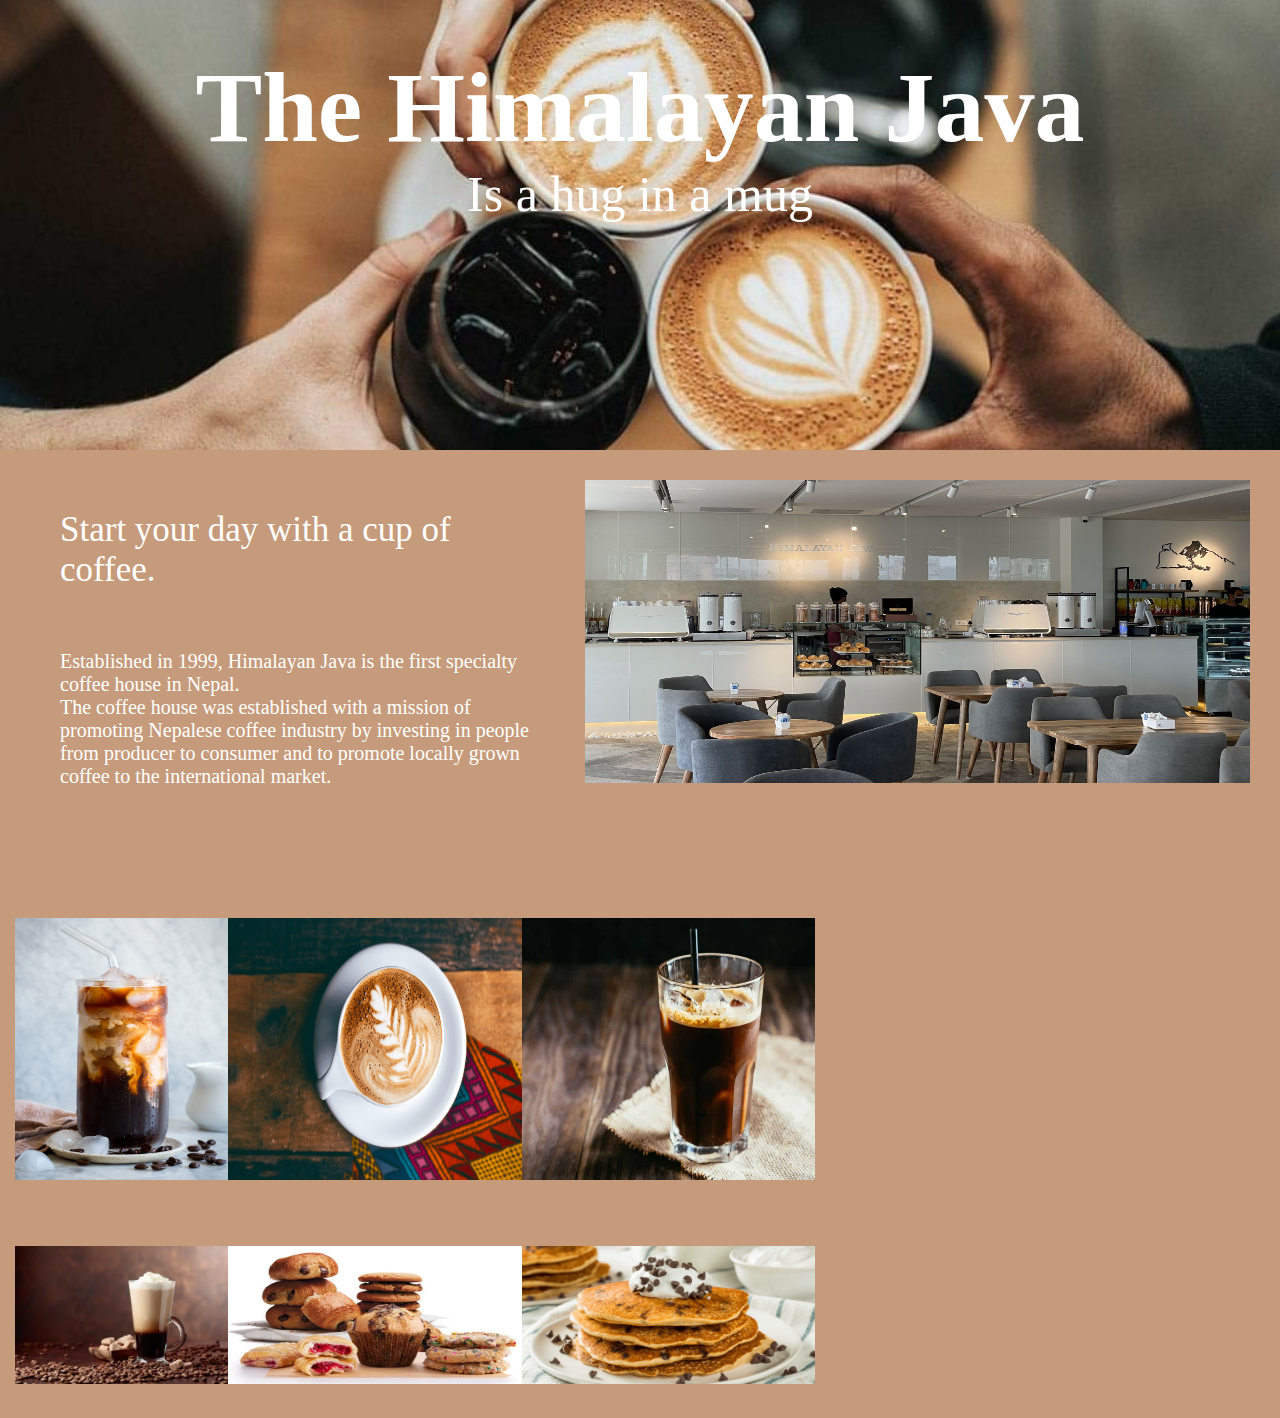
<file: index.html>
<!DOCTYPE html>
<html lang="en">
<head>
    <meta charset="UTF-8">
    <meta http-equiv="X-UA-Compatible" content="IE=edge">
    <meta name="viewport" content="width=device-width, initial-scale=1.0">
    <title>Document</title>
    <link rel="stylesheet" href="./index.css">
</head>
<body>
    <div class = "container">
    <div class = "top" >
    <h1>The Himalayan Java </h1>
    <p>Is a hug in a mug</p>
    </div>
    <div class = "about-cafe">
        <div class = "left">
            <div class="title">
             <p> Start your day with a cup of coffee.</p>
            </div>
            <div class="content">
                <p>Established in 1999, Himalayan Java is the first specialty coffee house in Nepal.<br> The coffee house was established with a mission of promoting Nepalese coffee industry by investing in people from producer to consumer and to promote locally grown coffee to the international market.</p>
            </div>
        </div>
        <div class = "right">
            <img src ="./Himalayan-Java-1-Durbar-Mall.jpg"><alt></alt>
        </div>
    </div>
    <div class = "menu">
        <img src ="./iced-coffee-8.jpg">
        <img src = "./Cappuccino-1.png">
        <img src ="./espresso-americano-over-ice-with-straw.jpg">
        <img src ="./vb4hag50548.webp">
        <img src ="./freshbaked-goods.webp">
        <img src ="./Chocolate-Chip-Pancakes.png">
    </div>
</div>
</body>
</html>
</file>
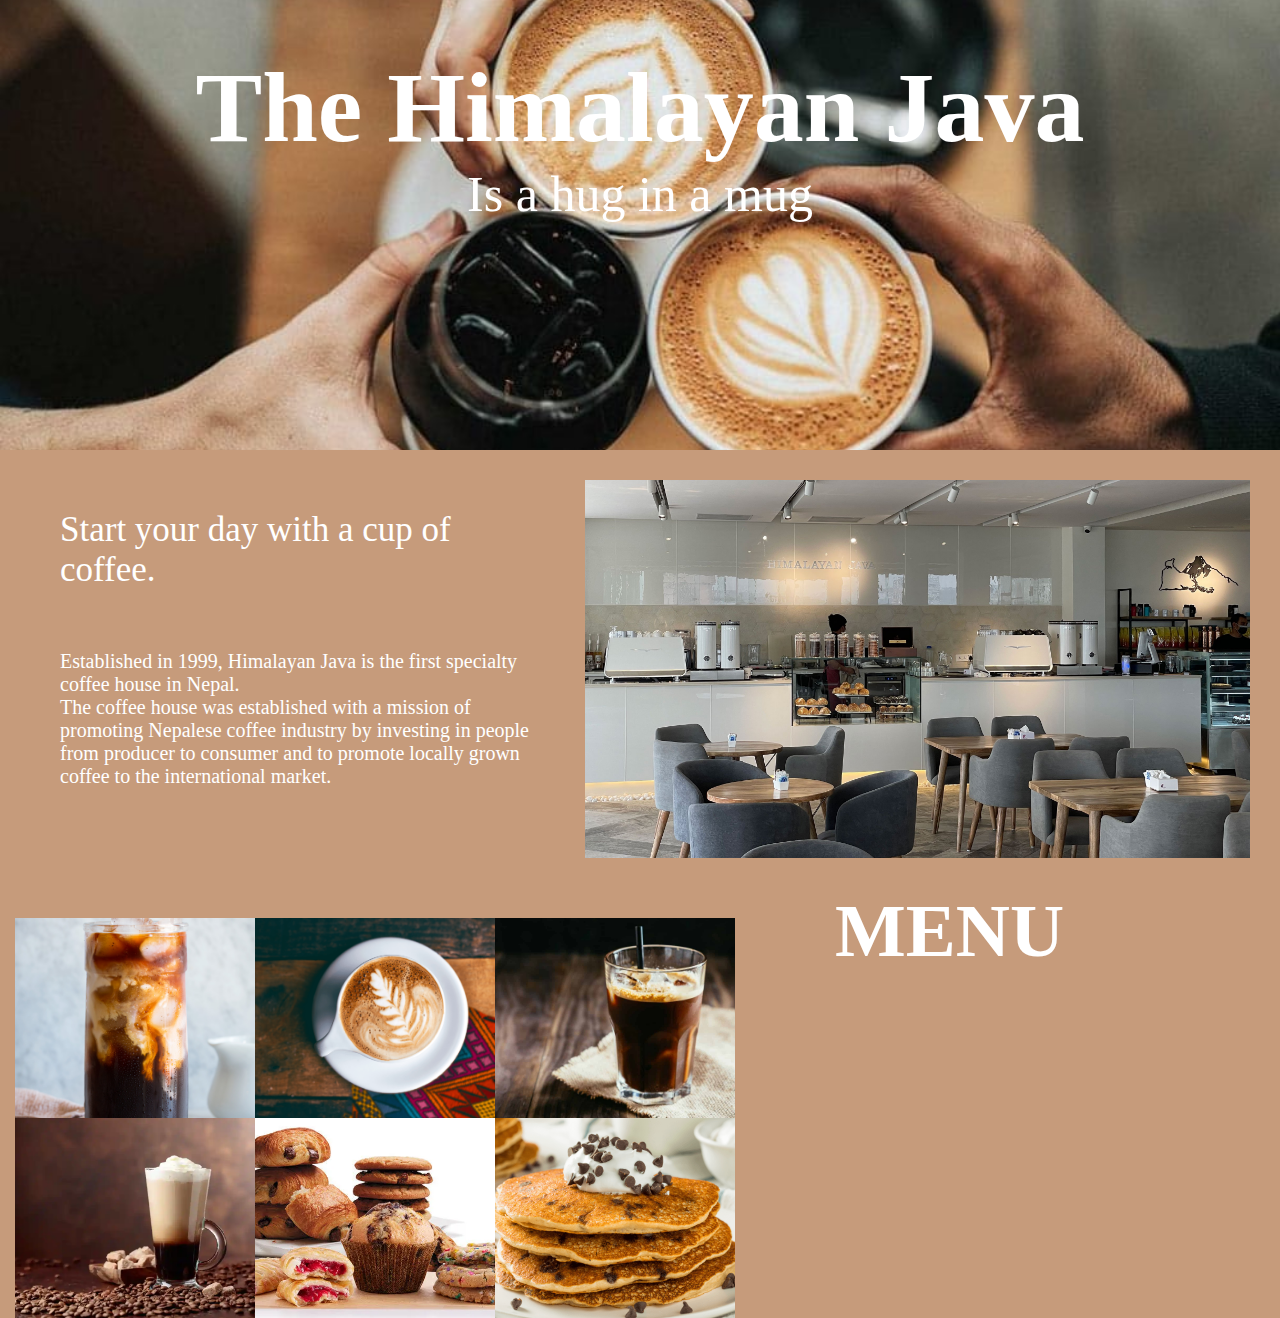
<file: week/index.html>
<!DOCTYPE html>
<html lang="en">
<head>
    <meta charset="UTF-8">
    <meta http-equiv="X-UA-Compatible" content="IE=edge">
    <meta name="viewport" content="width=device-width, initial-scale=1.0">
    <title>Document</title>
    <link rel="stylesheet" href="./index.css">
</head>
<body>
    <div class = "container">
    <div class = "top" >
    <h1>The Himalayan Java </h1>
    <p>Is a hug in a mug</p>
    </div>
    <div class = "about-cafe">
        <div class = "left">
            <div class="title">
             <p> Start your day with a cup of coffee.</p>
            </div>
            <div class="content">
                <p>Established in 1999, Himalayan Java is the first specialty coffee house in Nepal.<br> The coffee house was established with a mission of promoting Nepalese coffee industry by investing in people from producer to consumer and to promote locally grown coffee to the international market.</p>
            </div>
        </div>
        <div class = "right">
            <img src ="./Himalayan-Java-1-Durbar-Mall.jpg"><alt></alt>
        </div>
    </div>
    <div class = "menu">
        <div class="menu-left">
        <div class="pic"><img src ="./iced-coffee-8.jpg"></div>
        <div class ="pic"><img src = "./Cappuccino-1.png"></div>
        <div class="pic"><img src ="./espresso-americano-over-ice-with-straw.jpg"></div>
        <div class="pic"><img src ="./vb4hag50548.webp"></div>
        <div class ="pic"><img src ="./freshbaked-goods.webp"></div>
        <div class ="pic"><img src ="./Chocolate-Chip-Pancakes.png"></div>
        </div>
        <div class="menu-right">
            <h2>MENU</h2>
        </div>
    </div>
</div>
</body>
</html>
</file>
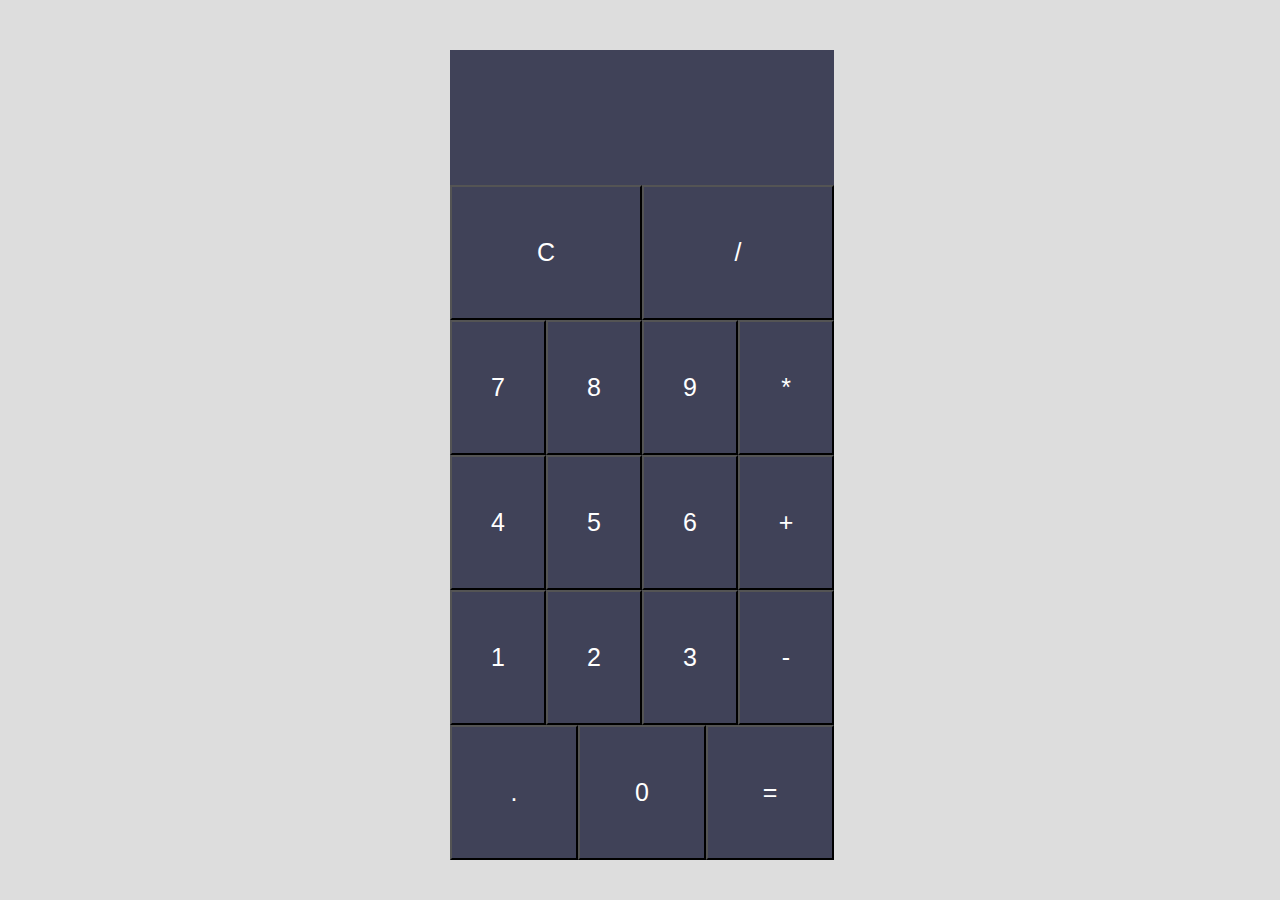
<file: week 4/calculator.html>
<!DOCTYPE html>
<html lang="en">
<head>
    <meta charset="UTF-8">
    <meta http-equiv="X-UA-Compatible" content="IE=edge">
    <meta name="viewport" content="width=device-width, initial-scale=1.0">
    <title>Document</title>
    <link rel = "stylesheet" href ="./calculator.css">
    <script src ="./calculator.js" defer></script>
</head>
<body>
    <div class ="container">
        <div class = "row">
            <div class ="input"></div>
        </div>
        <div class = "row">
            <div class ="column">
                <button class=" button clear" value ="C">C</button>
                <button class=" button op " value = "/">/</button>
            </div>
        </div>
        <div class = "row">
            <div class = "column">
                <button class=" button number" value = "7">7</button>
                <button class=" button number" value = "8">8</button>
                <button class=" button number" value = "9">9</button>
                <button class=" button op" value = "*">*</button>
            </div>
        </div>
        <div class = "row">
            <div class ="column">
                <button class=" button number" value = "4">4</button>
                <button class=" button number" value = "5">5</button>
                <button class=" button number" value = "6">6</button>
                <button class=" button op " value = "+">+</button>
            </div>
        </div>
        <div class ="row">
            <div class ="column">
                <button class=" button number " value = "1">1</button>
                <button class=" button number " value = "2">2</button>
                <button class=" button number " value = "3">3</button>
                <button class=" button op" value = "-">-</button>
            </div>
        </div>
        <div class="row">
            <div class ="column">
                <button class=" button number" value = ".">.</button>
                <button class=" button number" value = "0">0</button>
                <button class=" button equal" value = "=">=</button>
            </div>
        </div>
    </div>
</body>
</html>
</file>
<file: index.css>
*{
    margin: 0;
    box-sizing: border-box;
    padding: 0;
}
body{
    background-color: #C69B7B;
}
.top{
    background-image: url(./Best-Coffee-Shops-in-Kathmandu-Himalayan-Java-3-1.jpg);
    width: 100%;
    height: 50vh;
    background-size: cover;
    background-position: center;
    color: white;
    font-size: 50px;
    text-align: center;
    padding-top: 50px;
}
.about-cafe{
    display: flex;
    padding: 30px;
}
.left{
    width: 50%;
}
.title{
    font-size: 35px;
    color: white;
    padding: 30px;
}
.content{
    font-size: 20px;
    color: white;
    padding: 30px;
}
.menu{
    display: grid;
    grid-template-columns: auto auto auto;
    margin-top: 30px;
    margin-left: 15px;
    margin-right: 20px;

}
.right{
    width: 60%;
    height: auto;
}
img{
    width:100%;
    height: 80%;
}
.menu{
    width: 800px;
    height: 500px;
}
</file>
<file: week/index.css>
*{
    margin: 0;
    box-sizing: border-box;
    padding: 0;
}
body{
    background-color: #C69B7B;
}
.top{
    background-image: url(./Best-Coffee-Shops-in-Kathmandu-Himalayan-Java-3-1.jpg);
    width: 100%;
    height: 50vh;
    background-size: cover;
    background-position: center;
    color: white;
    font-size: 50px;
    text-align: center;
    padding-top: 50px;
}
.about-cafe{
    display: flex;
    padding: 30px;
}
.left{
    width: 50%;
}
.title{
    font-size: 35px;
    color: white;
    padding: 30px;
}
.content{
    font-size: 20px;
    color: white;
    padding: 30px;
}
.menu{
    display: flex;
    flex-direction: row;
}
.menu-left{
    display: flex;
    flex-wrap: wrap;
    margin-top: 30px;
    margin-left: 15px;
    margin-right: 20px;
    width: 800px;
    /* height: 500px; */
    grid-gap: 0px;

}
.right{
    width: 60%;
    height: auto;
}
.pic{
    width: 30%;
    height: 200px;
    overflow: hidden;
}
img{
    width:100%;
    height: 100%;
    object-fit: cover;
}
.menu-right{
    text-align: center;
    font-size: 50px;
    color: white;
}
</file>
<file: week 4/calculator.css>
*{
    margin: 0px;
    padding: 0px;
    box-sizing: border-box;
    width: 100%;
    height: 100%;
    background-color: #DDDDDD;
}
.container{
    width: 30%;
    height: 15%;
    position: absolute;
    top: 50px;
    left: 450px;
    right: 400px;

}
.row{
    display: flex;
    flex-direction: column;
}
.column{
    display: flex;
    flex-direction: row;
}
.button{
    background-color: #404258;
    color: white;
    font-size: 25px;
}
.input{
    background-color: #404258;
    font-size: 45px;
}
</file>
